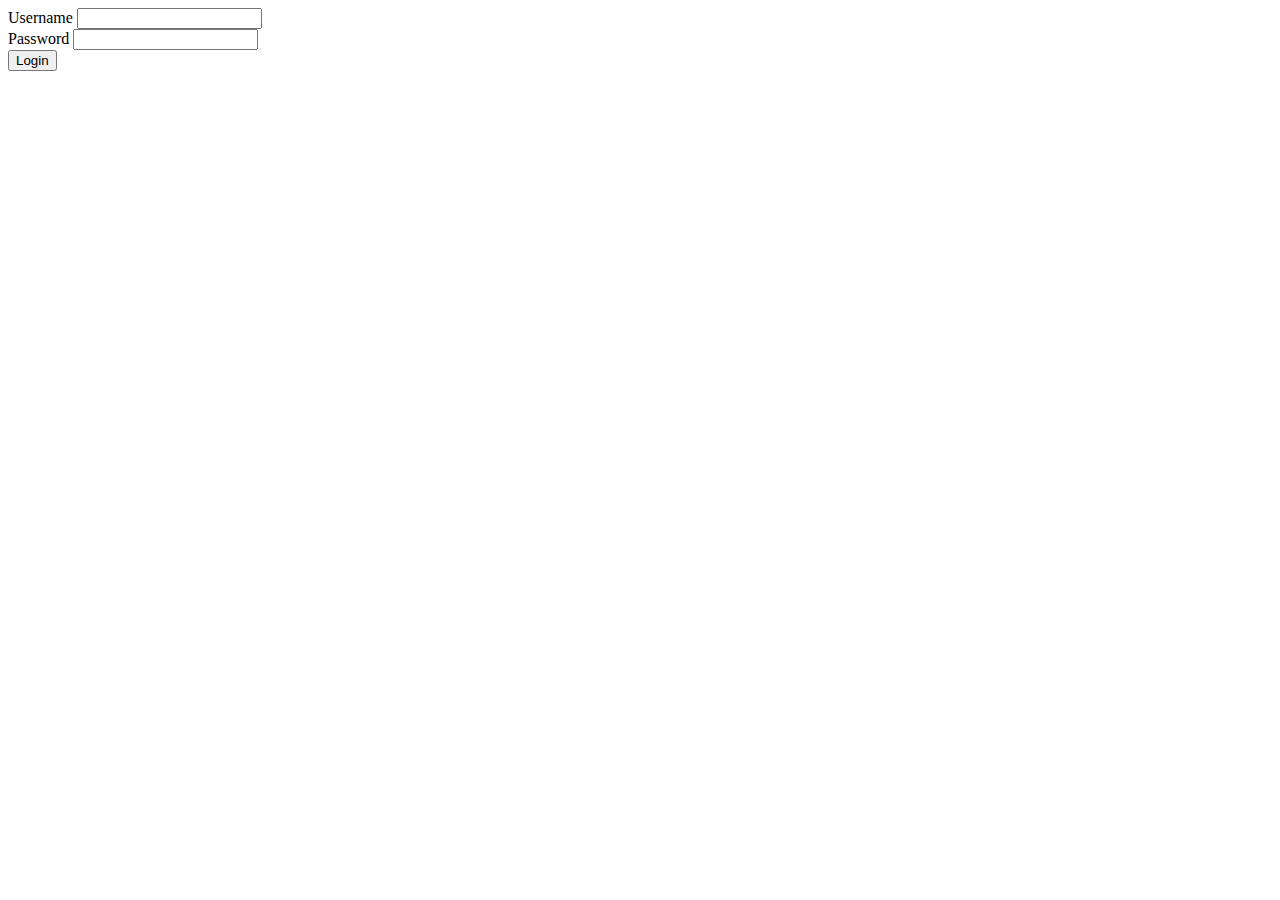
<file: login.html>
<!DOCTYPE html>
<html lang="en">

<head>
  <meta charset="UTF-8">
  <meta name="viewport" content="width=device-width, initial-scale=1.0">
  <title>Silvio</title>
  <link href="https://cdn.jsdelivr.net/npm/bootstrap@5.3.7/dist/css/bootstrap.min.css" rel="stylesheet"
    integrity="sha384-LN+7fdVzj6u52u30Kp6M/trliBMCMKTyK833zpbD+pXdCLuTusPj697FH4R/5mcr" crossorigin="anonymous">
  <link rel="stylesheet" href="css/style.css">
</head>
<style>.bd-placeholder-img{font-size:1.125rem;text-anchor:middle;-webkit-user-select:none;-moz-user-select:none;user-select:none}@media (min-width: 768px){.bd-placeholder-img-lg{font-size:3.5rem}}.b-example-divider{width:100%;height:3rem;background-color:#0000001a;border:solid rgba(0,0,0,.15);border-width:1px 0;box-shadow:inset 0 .5em 1.5em #0000001a,inset 0 .125em .5em #00000026}.b-example-vr{flex-shrink:0;width:1.5rem;height:100vh}.bi{vertical-align:-.125em;fill:currentColor}.nav-scroller{position:relative;z-index:2;height:2.75rem;overflow-y:hidden}.nav-scroller .nav{display:flex;flex-wrap:nowrap;padding-bottom:1rem;margin-top:-1px;overflow-x:auto;text-align:center;white-space:nowrap;-webkit-overflow-scrolling:touch}.btn-bd-primary{--bd-violet-bg: #712cf9;--bd-violet-rgb: 112.520718, 44.062154, 249.437846;--bs-btn-font-weight: 600;--bs-btn-color: var(--bs-white);--bs-btn-bg: var(--bd-violet-bg);--bs-btn-border-color: var(--bd-violet-bg);--bs-btn-hover-color: var(--bs-white);--bs-btn-hover-bg: #6528e0;--bs-btn-hover-border-color: #6528e0;--bs-btn-focus-shadow-rgb: var(--bd-violet-rgb);--bs-btn-active-color: var(--bs-btn-hover-color);--bs-btn-active-bg: #5a23c8;--bs-btn-active-border-color: #5a23c8}.bd-mode-toggle{z-index:1500}.bd-mode-toggle .bi{width:1em;height:1em}.bd-mode-toggle .dropdown-menu .active .bi{display:block!important}
</style>

<body>

  <!-- Login -->
  <section>
    <div class="container d-flex justify-content-center align-items-center min-vh-100">
      <form>
        <div class="mb-3">
          <label for="exampleInputEmail1" class="form-label">Username</label>
          <input type="text" class="form-control">
          
        </div>
        <div class="mb-3">
          <label for="exampleInputPassword1" class="form-label">Password</label>
          <input type="password" class="form-control">
        </div>

        <button type="submit" class="btn btn-primary">Login</button>
      </form>
    </div>

  </section>


   
  
</body>







<script src="https://cdn.jsdelivr.net/npm/bootstrap@5.3.7/dist/js/bootstrap.bundle.min.js" integrity="sha384-ndDqU0Gzau9qJ1lfW4pNLlhNTkCfHzAVBReH9diLvGRem5+R9g2FzA8ZGN954O5Q" crossorigin="anonymous"></script>

</html>
</file>
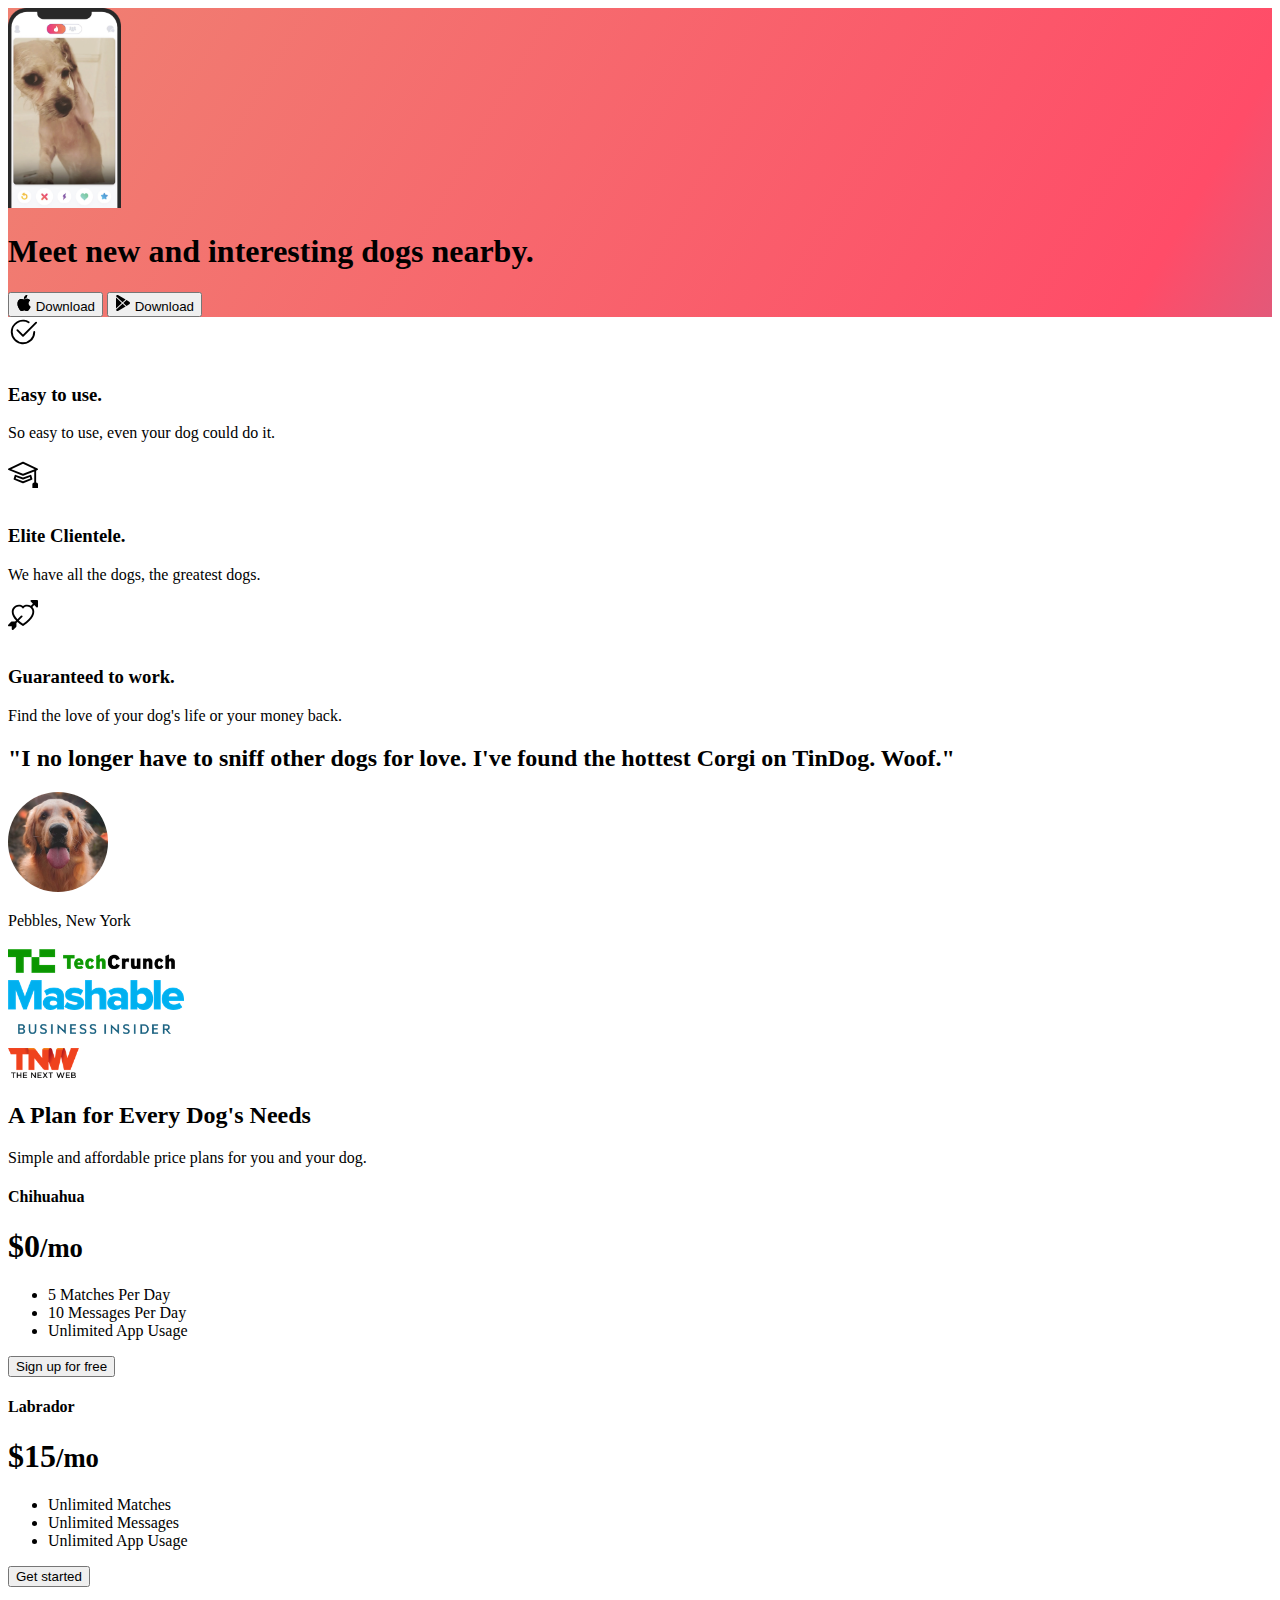
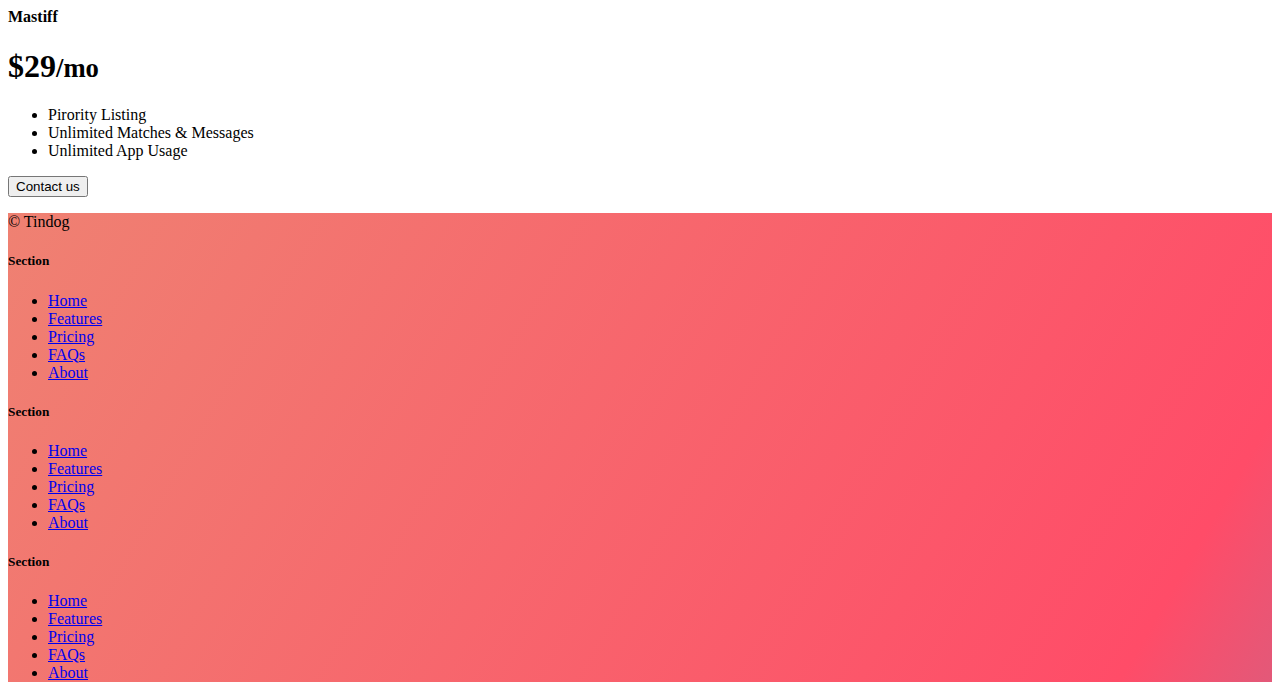
<file: solution.html>
<!DOCTYPE html>
<html lang="en">

<head>
  <meta charset="UTF-8">
  <meta name="viewport" content="width=device-width, initial-scale=1.0">
  <title>TinDog</title>
  <link href="https://cdn.jsdelivr.net/npm/bootstrap@5.3.0-alpha3/dist/css/bootstrap.min.css" rel="stylesheet"
    integrity="sha384-KK94CHFLLe+nY2dmCWGMq91rCGa5gtU4mk92HdvYe+M/SXH301p5ILy+dN9+nJOZ" crossorigin="anonymous">
  <link rel="stylesheet" href="./css/solution.css">
</head>

<body>


  <!-- Title -->
  <section id="title" class="gradient-background">

    <div class="container col-xxl-8 px-4 pt-5">
      <div class="row flex-lg-row-reverse align-items-center g-5 pt-5">
        <div class="col-10 col-sm-8 col-lg-6">
          <img src="./images/iphone.png" class="d-block mx-lg-auto img-fluid" alt="Bootstrap Themes" height="200"
            loading="lazy">
        </div>
        <div class="col-lg-6">
          <h1 class="display-5 fw-bold text-body-emphasis lh-1 mb-3">Meet new and interesting dogs nearby.</h1>

          <div class="d-grid gap-2 d-md-flex justify-content-md-start">
            <button type="button" class="btn btn-light btn-lg px-4 me-md-2"><svg xmlns="http://www.w3.org/2000/svg"
                width="16" height="16" fill="currentColor" class="bi bi-apple mb-1" viewBox="0 0 16 16">
                <path
                  d="M11.182.008C11.148-.03 9.923.023 8.857 1.18c-1.066 1.156-.902 2.482-.878 2.516.024.034 1.52.087 2.475-1.258.955-1.345.762-2.391.728-2.43Zm3.314 11.733c-.048-.096-2.325-1.234-2.113-3.422.212-2.189 1.675-2.789 1.698-2.854.023-.065-.597-.79-1.254-1.157a3.692 3.692 0 0 0-1.563-.434c-.108-.003-.483-.095-1.254.116-.508.139-1.653.589-1.968.607-.316.018-1.256-.522-2.267-.665-.647-.125-1.333.131-1.824.328-.49.196-1.422.754-2.074 2.237-.652 1.482-.311 3.83-.067 4.56.244.729.625 1.924 1.273 2.796.576.984 1.34 1.667 1.659 1.899.319.232 1.219.386 1.843.067.502-.308 1.408-.485 1.766-.472.357.013 1.061.154 1.782.539.571.197 1.111.115 1.652-.105.541-.221 1.324-1.059 2.238-2.758.347-.79.505-1.217.473-1.282Z" />
                <path
                  d="M11.182.008C11.148-.03 9.923.023 8.857 1.18c-1.066 1.156-.902 2.482-.878 2.516.024.034 1.52.087 2.475-1.258.955-1.345.762-2.391.728-2.43Zm3.314 11.733c-.048-.096-2.325-1.234-2.113-3.422.212-2.189 1.675-2.789 1.698-2.854.023-.065-.597-.79-1.254-1.157a3.692 3.692 0 0 0-1.563-.434c-.108-.003-.483-.095-1.254.116-.508.139-1.653.589-1.968.607-.316.018-1.256-.522-2.267-.665-.647-.125-1.333.131-1.824.328-.49.196-1.422.754-2.074 2.237-.652 1.482-.311 3.83-.067 4.56.244.729.625 1.924 1.273 2.796.576.984 1.34 1.667 1.659 1.899.319.232 1.219.386 1.843.067.502-.308 1.408-.485 1.766-.472.357.013 1.061.154 1.782.539.571.197 1.111.115 1.652-.105.541-.221 1.324-1.059 2.238-2.758.347-.79.505-1.217.473-1.282Z" />
              </svg> Download</button>
            <button type="button" class="btn btn-outline-light btn-lg px-4"><svg xmlns="http://www.w3.org/2000/svg"
                width="16" height="16" fill="currentColor" class="bi bi-google-play mb-1" viewBox="0 0 16 16">
                <path
                  d="M14.222 9.374c1.037-.61 1.037-2.137 0-2.748L11.528 5.04 8.32 8l3.207 2.96 2.694-1.586Zm-3.595 2.116L7.583 8.68 1.03 14.73c.201 1.029 1.36 1.61 2.303 1.055l7.294-4.295ZM1 13.396V2.603L6.846 8 1 13.396ZM1.03 1.27l6.553 6.05 3.044-2.81L3.333.215C2.39-.341 1.231.24 1.03 1.27Z" />
              </svg> Download</button>
          </div>
        </div>
      </div>
    </div>
  </section>
  <!-- Features -->
  <section id="features">
    <div class="container mt-5">
      <div class="row g-4 py-5 row-cols-1 row-cols-lg-3">
        <div class="col d-flex align-items-start">
          <div
            class="icon-square text-body-emphasis bg-body-secondary d-inline-flex align-items-center justify-content-center fs-4 flex-shrink-0 me-3">
            <svg xmlns="http://www.w3.org/2000/svg" height="30" fill="currentColor" class="bi bi-check2-circle"
              viewBox="0 0 16 16">
              <path
                d="M2.5 8a5.5 5.5 0 0 1 8.25-4.764.5.5 0 0 0 .5-.866A6.5 6.5 0 1 0 14.5 8a.5.5 0 0 0-1 0 5.5 5.5 0 1 1-11 0z" />
              <path
                d="M15.354 3.354a.5.5 0 0 0-.708-.708L8 9.293 5.354 6.646a.5.5 0 1 0-.708.708l3 3a.5.5 0 0 0 .708 0l7-7z" />
            </svg>
          </div>
          <div>
            <h3 class="fs-2">Easy to use.</h3>
            <p>So easy to use, even your dog could do it.</p>

          </div>
        </div>
        <div class="col d-flex align-items-start">
          <div
            class="icon-square text-body-emphasis bg-body-secondary d-inline-flex align-items-center justify-content-center fs-4 flex-shrink-0 me-3">
            <svg xmlns="http://www.w3.org/2000/svg" height="30" fill="currentColor" class="bi bi-mortarboard"
              viewBox="0 0 16 16">
              <path
                d="M8.211 2.047a.5.5 0 0 0-.422 0l-7.5 3.5a.5.5 0 0 0 .025.917l7.5 3a.5.5 0 0 0 .372 0L14 7.14V13a1 1 0 0 0-1 1v2h3v-2a1 1 0 0 0-1-1V6.739l.686-.275a.5.5 0 0 0 .025-.917l-7.5-3.5ZM8 8.46 1.758 5.965 8 3.052l6.242 2.913L8 8.46Z" />
              <path
                d="M4.176 9.032a.5.5 0 0 0-.656.327l-.5 1.7a.5.5 0 0 0 .294.605l4.5 1.8a.5.5 0 0 0 .372 0l4.5-1.8a.5.5 0 0 0 .294-.605l-.5-1.7a.5.5 0 0 0-.656-.327L8 10.466 4.176 9.032Zm-.068 1.873.22-.748 3.496 1.311a.5.5 0 0 0 .352 0l3.496-1.311.22.748L8 12.46l-3.892-1.556Z" />
            </svg>
          </div>
          <div>
            <h3 class="fs-2">Elite Clientele.</h3>
            <p>We have all the dogs, the greatest dogs.</p>

          </div>
        </div>
        <div class="col d-flex align-items-start">
          <div
            class="icon-square text-body-emphasis bg-body-secondary d-inline-flex align-items-center justify-content-center fs-4 flex-shrink-0 me-3">
            <svg xmlns="http://www.w3.org/2000/svg" height="30" fill="currentColor" class="bi bi-arrow-through-heart"
              viewBox="0 0 16 16">
              <path fill-rule="evenodd"
                d="M2.854 15.854A.5.5 0 0 1 2 15.5V14H.5a.5.5 0 0 1-.354-.854l1.5-1.5A.5.5 0 0 1 2 11.5h1.793l.53-.53c-.771-.802-1.328-1.58-1.704-2.32-.798-1.575-.775-2.996-.213-4.092C3.426 2.565 6.18 1.809 8 3.233c1.25-.98 2.944-.928 4.212-.152L13.292 2 12.147.854A.5.5 0 0 1 12.5 0h3a.5.5 0 0 1 .5.5v3a.5.5 0 0 1-.854.354L14 2.707l-1.006 1.006c.236.248.44.531.6.845.562 1.096.585 2.517-.213 4.092-.793 1.563-2.395 3.288-5.105 5.08L8 13.912l-.276-.182a21.86 21.86 0 0 1-2.685-2.062l-.539.54V14a.5.5 0 0 1-.146.354l-1.5 1.5Zm2.893-4.894A20.419 20.419 0 0 0 8 12.71c2.456-1.666 3.827-3.207 4.489-4.512.679-1.34.607-2.42.215-3.185-.817-1.595-3.087-2.054-4.346-.761L8 4.62l-.358-.368c-1.259-1.293-3.53-.834-4.346.761-.392.766-.464 1.845.215 3.185.323.636.815 1.33 1.519 2.065l1.866-1.867a.5.5 0 1 1 .708.708L5.747 10.96Z" />
            </svg>
          </div>
          <div>
            <h3 class="fs-2">Guaranteed to work.</h3>
            <p>Find the love of your dog's life or your money back.</p>

          </div>
        </div>
      </div>
    </div>
  </section>
  <!-- Testimonial -->
  <section id="testimonial">
    <div class="my-5">
      <div class="p-5 text-center bg-body-tertiary">
        <div class="container py-5">
          <h2 class="text-body-emphasis">"I no longer have to sniff other dogs for love. I've found the hottest Corgi on
            TinDog. Woof."</h2>
          <img class="profile-img mt-5" src="./images/dog-img.jpg" alt="dog image">
          <p class="col-lg-8 mx-auto lead mt-2">
            Pebbles, New York
          </p>
        </div>

        <div class="container">
          <div class="row">
            <div class="col-lg-3 col-sm-12">
              <img src="./images/techcrunch.png" alt="techcrunch" height="30">
            </div>
            <div class="col-lg-3 col-sm-12">
              <img src="./images/mashable.png" alt="mashable" height="30">
            </div>
            <div class="col-lg-3 col-sm-12">
              <img src="./images/bizinsider.png" alt="bizinsider" height="30">
            </div>
            <div class="col-lg-3 col-sm-12">
              <img src="./images/tnw.png" alt="tnw" height="30">
            </div>
          </div>
        </div>
      </div>
    </div>
  </section>
  <!-- Pricing -->
  <section id="pricing">
    <div class="container">
      <div class="pricing-header p-3 pb-md-4 mx-auto text-center">
        <h2 class="display-4 fw-normal">A Plan for Every Dog's Needs</h2>
        <p class="fs-5 text-body-secondary">Simple and affordable price plans for you and your dog.
      </div>
      <div class="row row-cols-1 row-cols-md-3 mb-3 text-center">
        <div class="col">
          <div class="card mb-4 rounded-3 shadow-sm">
            <div class="card-header py-3">
              <h4 class="my-0 fw-normal">Chihuahua</h4>
            </div>
            <div class="card-body">
              <h1 class="card-title pricing-card-title">$0<small class="text-body-secondary fw-light">/mo</small></h1>
              <ul class="list-unstyled mt-3 mb-4">
                <li>5 Matches Per Day</li>
                <li>10 Messages Per Day</li>
                <li>Unlimited App Usage</li>
              </ul>
              <button type="button" class="w-100 btn btn-lg btn-outline-dark">Sign up for free</button>
            </div>
          </div>
        </div>
        <div class="col">
          <div class="card mb-4 rounded-3 shadow-sm">
            <div class="card-header py-3">
              <h4 class="my-0 fw-normal">Labrador</h4>
            </div>
            <div class="card-body">
              <h1 class="card-title pricing-card-title">$15<small class="text-body-secondary fw-light">/mo</small></h1>
              <ul class="list-unstyled mt-3 mb-4">
                <li>Unlimited Matches</li>
                <li>Unlimited Messages</li>
                <li>Unlimited App Usage</li>
              </ul>
              <button type="button" class="w-100 btn btn-lg btn-dark">Get started</button>
            </div>
          </div>
        </div>
        <div class="col">
          <div class="card mb-4 rounded-3 shadow-sm border-dark">
            <div class="card-header py-3 text-bg-dark border-dark">
              <h4 class="my-0 fw-normal">Mastiff</h4>
            </div>
            <div class="card-body">
              <h1 class="card-title pricing-card-title">$29<small class="text-body-secondary fw-light">/mo</small></h1>
              <ul class="list-unstyled mt-3 mb-4">
                <li>Pirority Listing</li>
                <li>Unlimited Matches & Messages</li>
                <li>Unlimited App Usage</li>
              </ul>
              <button type="button" class="w-100 btn btn-lg btn-dark">Contact us</button>
            </div>
          </div>
        </div>
      </div>
    </div>
  </section>
  <!-- Footer -->
  <section id="contact" class="gradient-background">
    <div class="container ">
      <footer class="row row-cols-1 row-cols-sm-2 row-cols-md-5 py-5 mt-5 border-top">
        <div class="col mb-3">

          <p class="text-body-secondary">© Tindog</p>
        </div>

        <div class="col mb-3">

        </div>

        <div class="col mb-3">
          <h5>Section</h5>
          <ul class="nav flex-column">
            <li class="nav-item mb-2"><a href="#" class="nav-link p-0 text-body-secondary">Home</a></li>
            <li class="nav-item mb-2"><a href="#" class="nav-link p-0 text-body-secondary">Features</a></li>
            <li class="nav-item mb-2"><a href="#" class="nav-link p-0 text-body-secondary">Pricing</a></li>
            <li class="nav-item mb-2"><a href="#" class="nav-link p-0 text-body-secondary">FAQs</a></li>
            <li class="nav-item mb-2"><a href="#" class="nav-link p-0 text-body-secondary">About</a></li>
          </ul>
        </div>

        <div class="col mb-3">
          <h5>Section</h5>
          <ul class="nav flex-column">
            <li class="nav-item mb-2"><a href="#" class="nav-link p-0 text-body-secondary">Home</a></li>
            <li class="nav-item mb-2"><a href="#" class="nav-link p-0 text-body-secondary">Features</a></li>
            <li class="nav-item mb-2"><a href="#" class="nav-link p-0 text-body-secondary">Pricing</a></li>
            <li class="nav-item mb-2"><a href="#" class="nav-link p-0 text-body-secondary">FAQs</a></li>
            <li class="nav-item mb-2"><a href="#" class="nav-link p-0 text-body-secondary">About</a></li>
          </ul>
        </div>

        <div class="col mb-3">
          <h5>Section</h5>
          <ul class="nav flex-column">
            <li class="nav-item mb-2"><a href="#" class="nav-link p-0 text-body-secondary">Home</a></li>
            <li class="nav-item mb-2"><a href="#" class="nav-link p-0 text-body-secondary">Features</a></li>
            <li class="nav-item mb-2"><a href="#" class="nav-link p-0 text-body-secondary">Pricing</a></li>
            <li class="nav-item mb-2"><a href="#" class="nav-link p-0 text-body-secondary">FAQs</a></li>
            <li class="nav-item mb-2"><a href="#" class="nav-link p-0 text-body-secondary">About</a></li>
          </ul>
        </div>
      </footer>
    </div>
  </section>
</body>

</html>
</file>
<file: css/style.css>
.gradient-background {
  background: linear-gradient(300deg, #00bfff, #ff4c68, #ef8172);
  background-size: 180% 180%;
  animation: gradient-animation 18s ease infinite;
}

@keyframes gradient-animation {
  0% {
    background-position: 0% 50%;
  }
  50% {
    background-position: 100% 50%;
  }
  100% {
    background-position: 0% 50%;
  }
}

.icon-square {
  width: 3rem;
  height: 3rem;
  border-radius: 0.75rem;
}

.profile-img {
  height: 100px;
  border-radius: 50%;
}

 .btn-light {
   background-color: #ffffff;
   border-color: #ffffff;
 }

 #dog {
   border-radius: 50%;
 }

 #priceText {
   text-align: center;
 }
</file>
<file: css/solution.css>
.gradient-background {
  background: linear-gradient(300deg, #00bfff, #ff4c68, #ef8172);
  background-size: 180% 180%;
  animation: gradient-animation 18s ease infinite;
}

@keyframes gradient-animation {
  0% {
    background-position: 0% 50%;
  }
  50% {
    background-position: 100% 50%;
  }
  100% {
    background-position: 0% 50%;
  }
}

.icon-square {
  width: 3rem;
  height: 3rem;
  border-radius: 0.75rem;
}

.profile-img {
  border-radius: 50%;
  height: 100px;
}
</file>
